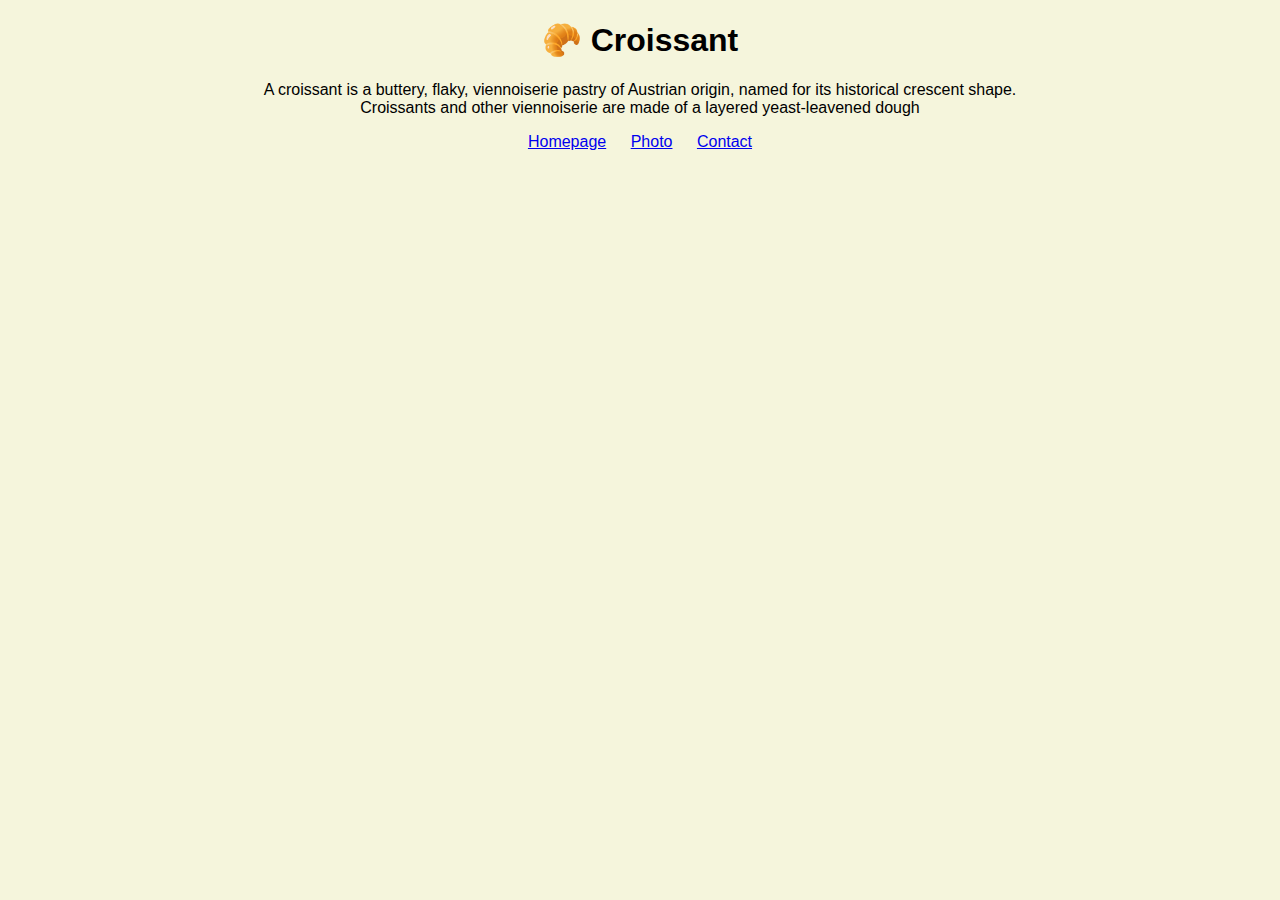
<file: index.html>
<!DOCTYPE html>
<html lang="en">
  <head>
    <meta charset="UTF-8" />
    <meta http-equiv="X-UA-Compatible" content="IE=edge" />
    <meta name="viewport" content="width=device-width, initial-scale=1.0" />
    <title>🥐 Croissant</title>
    <link rel="stylesheet" href="/src/style.css" />
  </head>
  <body>
    <h1>🥐 Croissant</h1>
    <p>
      A croissant is a buttery, flaky, viennoiserie pastry of Austrian origin,
      named for its historical crescent shape. <br />
      Croissants and other viennoiserie are made of a layered yeast-leavened
      dough
    </p>
    <a href="/">Homepage</a>
    <a href="/photo.html">Photo</a>
    <a href="/contact.html">Contact</a>
  </body>
</html>
</file>
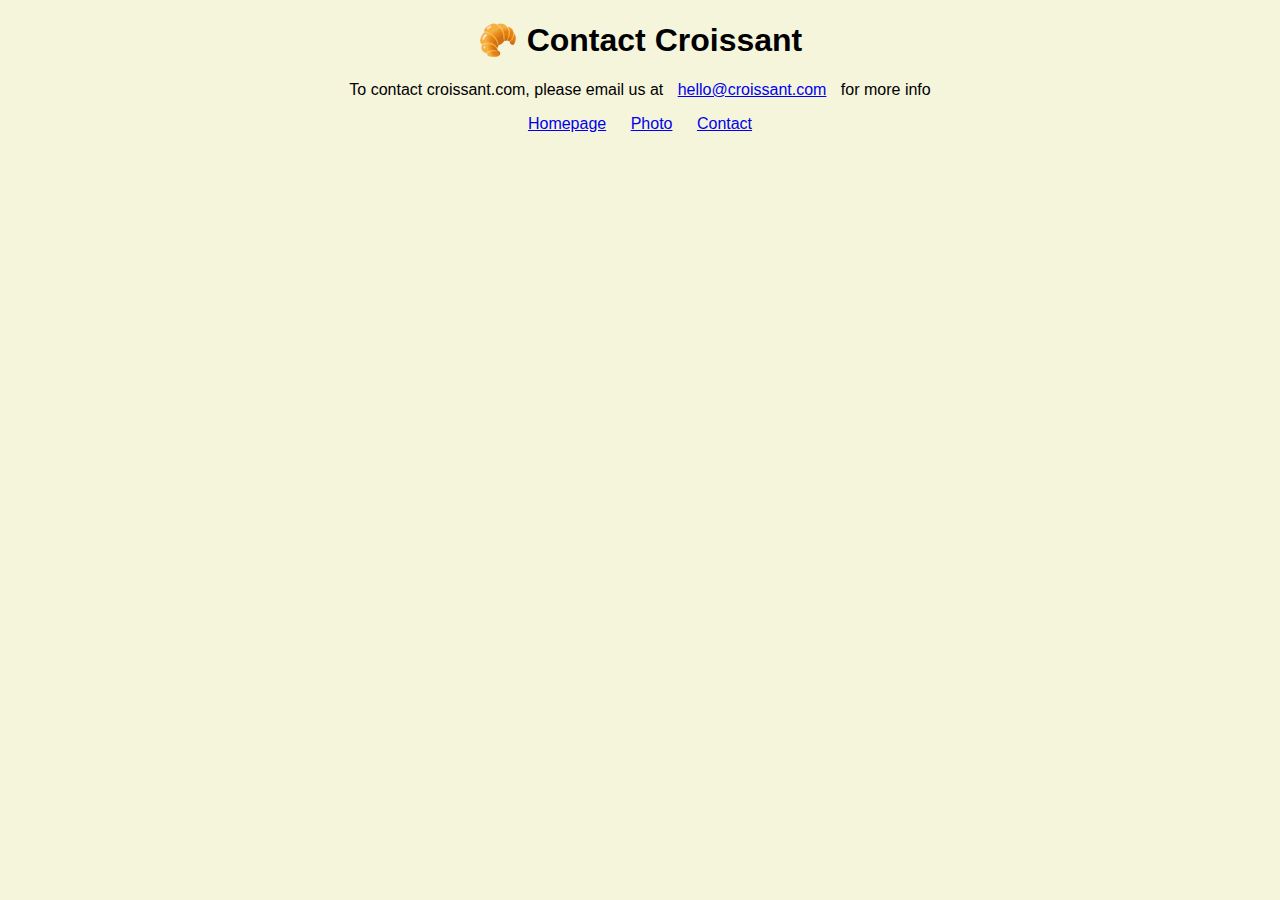
<file: contact.html>
<!DOCTYPE html>
<html lang="en">
  <head>
    <meta charset="UTF-8" />
    <meta http-equiv="X-UA-Compatible" content="IE=edge" />
    <meta name="viewport" content="width=device-width, initial-scale=1.0" />
    <title>🥐 Croissant</title>
    <link rel="stylesheet" href="/src/style.css" />
  </head>
  <body>
    <h1>🥐 Contact Croissant</h1>
    <p>
      To contact croissant.com, please email us at
      <a href="mailto:hello@croissant.com" title="contact us by email"
        >hello@croissant.com</a
      >
      for more info
    </p>
    <a href="/">Homepage</a>
    <a href="/photo.html">Photo</a>
    <a href="/contact.html">Contact</a>
  </body>
</html>
</file>
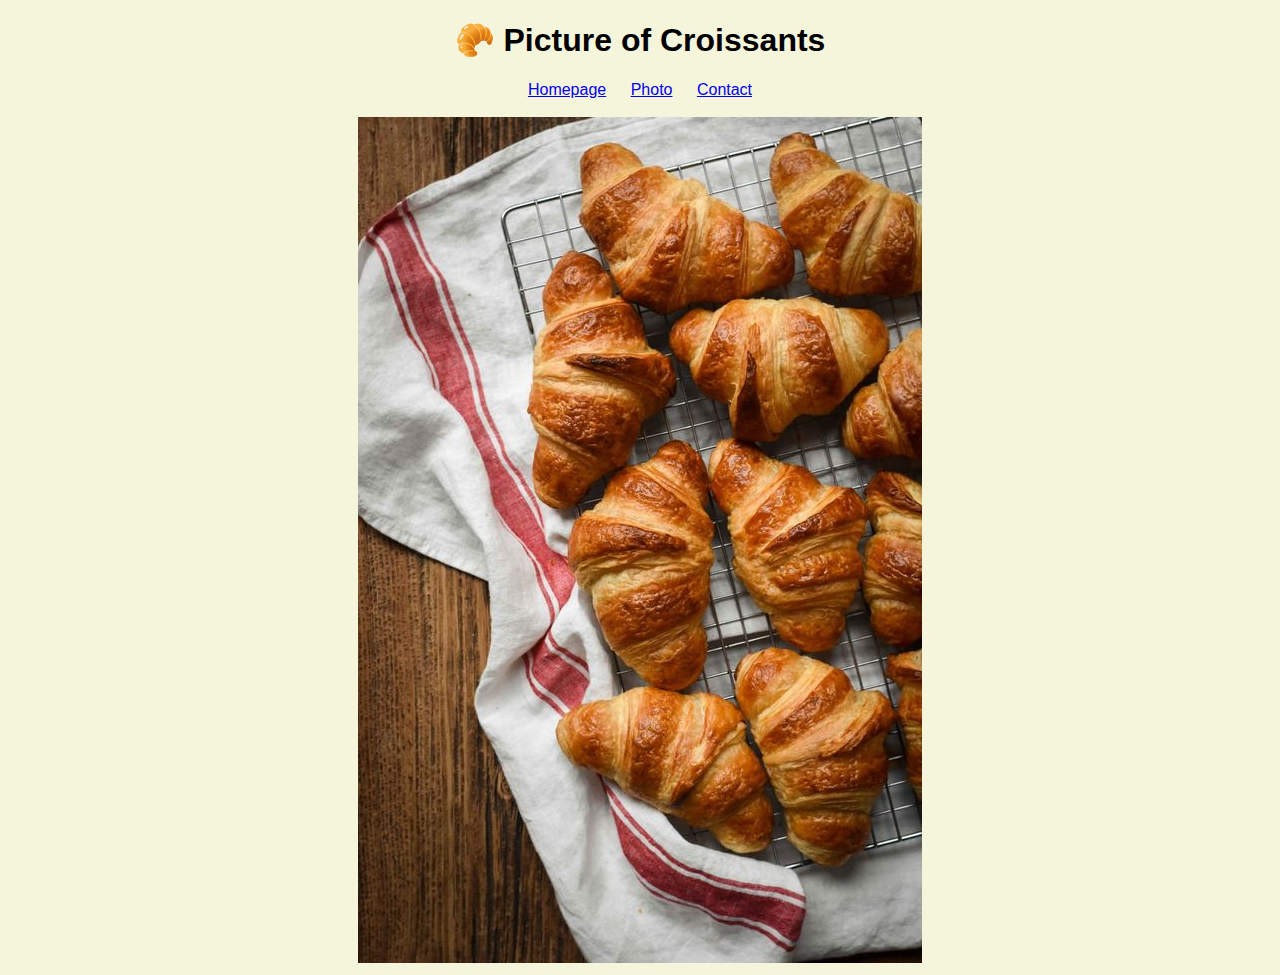
<file: photo.html>
<!DOCTYPE html>
<html lang="en">
  <head>
    <meta charset="UTF-8" />
    <meta http-equiv="X-UA-Compatible" content="IE=edge" />
    <meta name="viewport" content="width=device-width, initial-scale=1.0" />
    <title>🥐 Croissant</title>
    <link rel="stylesheet" href="/src/style.css" />
  </head>
  <body>
    <h1>🥐 Picture of Croissants</h1>
    <a href="/">Homepage</a>
    <a href="/photo.html">Photo</a>
    <a href="/contact.html">Contact</a>
    <br />
    <br />
    <img src="/src/croissant.jpg" />
  </body>
</html>
</file>
<file: src/style.css>
body {
  text-align: center;
  background-color: beige;
  font-family: "Trebuchet MS", "Lucida Sans Unicode", "Lucida Grande",
    "Lucida Sans", Arial, sans-serif;
}

a {
  margin: 10px;
}

img {
  margin: 0 auto;
}
</file>
